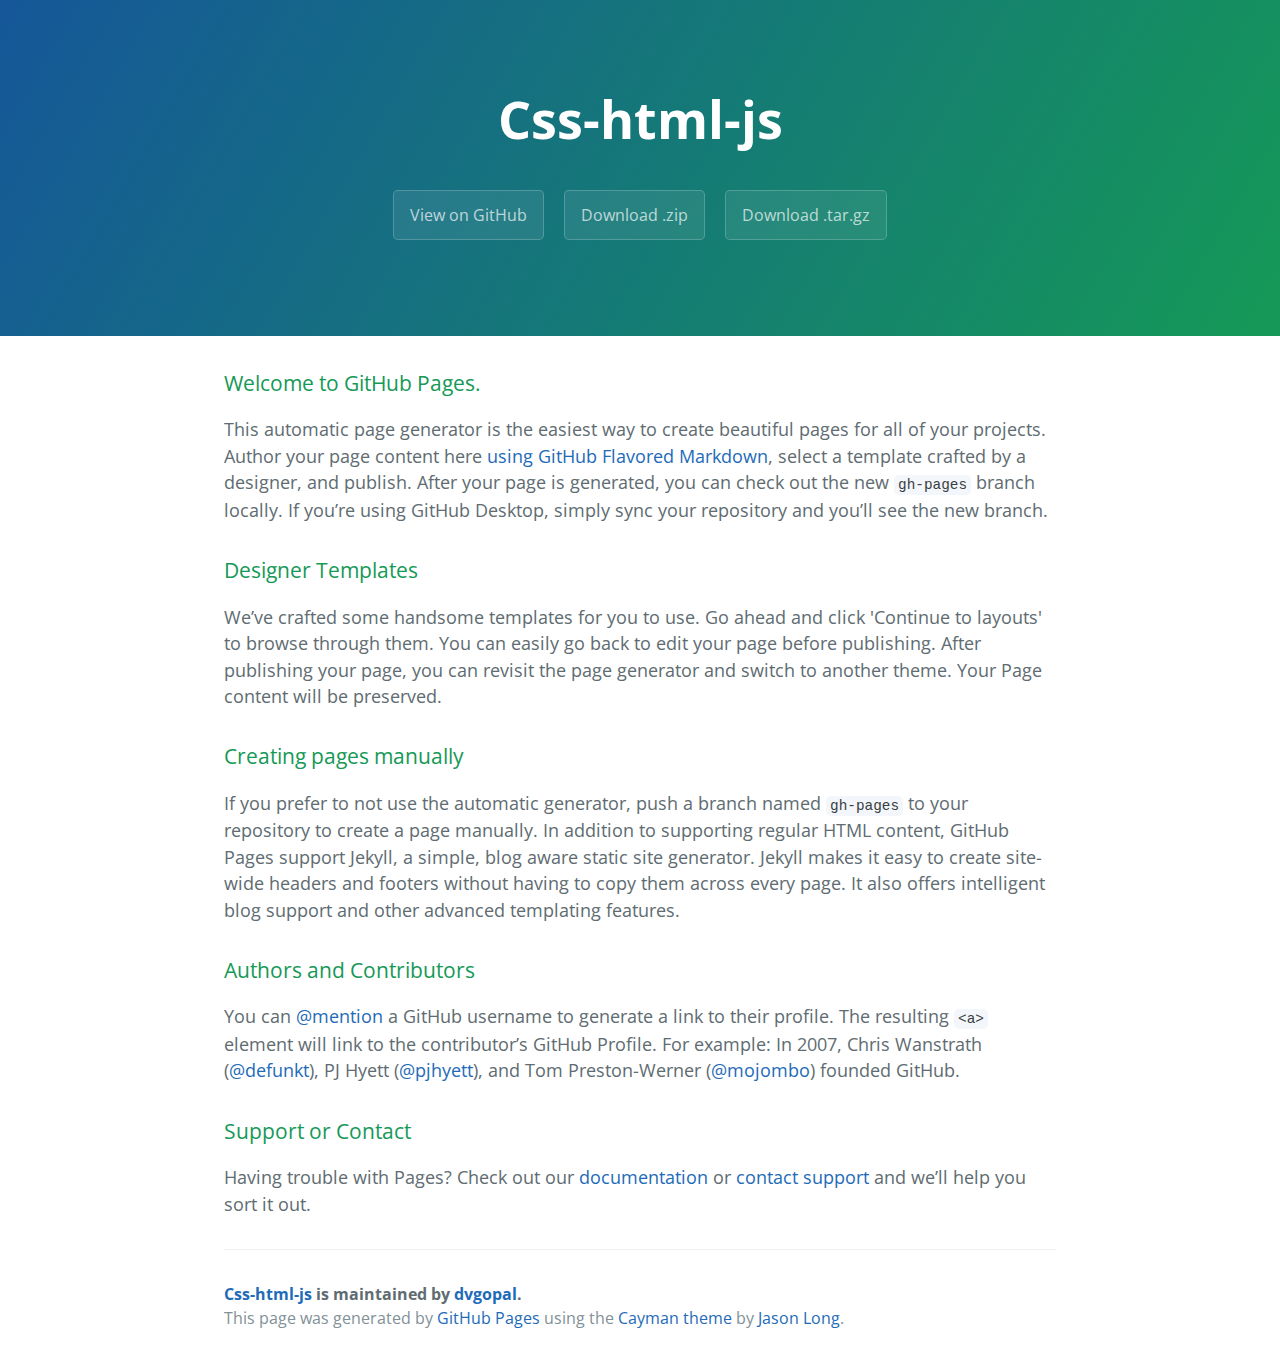
<file: index.html>
<!DOCTYPE html>
<html lang="en-us">
  <head>
    <meta charset="UTF-8">
    <title>Css-html-js by dvgopal</title>
    <meta name="viewport" content="width=device-width, initial-scale=1">
    <link rel="stylesheet" type="text/css" href="stylesheets/normalize.css" media="screen">
    <link href='https://fonts.googleapis.com/css?family=Open+Sans:400,700' rel='stylesheet' type='text/css'>
    <link rel="stylesheet" type="text/css" href="stylesheets/stylesheet.css" media="screen">
    <link rel="stylesheet" type="text/css" href="stylesheets/github-light.css" media="screen">
  </head>
  <body>
    <section class="page-header">
      <h1 class="project-name">Css-html-js</h1>
      <h2 class="project-tagline"></h2>
      <a href="https://github.com/dvgopal/css-html-js" class="btn">View on GitHub</a>
      <a href="https://github.com/dvgopal/css-html-js/zipball/master" class="btn">Download .zip</a>
      <a href="https://github.com/dvgopal/css-html-js/tarball/master" class="btn">Download .tar.gz</a>
    </section>

    <section class="main-content">
      <h3>
<a id="welcome-to-github-pages" class="anchor" href="#welcome-to-github-pages" aria-hidden="true"><span aria-hidden="true" class="octicon octicon-link"></span></a>Welcome to GitHub Pages.</h3>

<p>This automatic page generator is the easiest way to create beautiful pages for all of your projects. Author your page content here <a href="https://guides.github.com/features/mastering-markdown/">using GitHub Flavored Markdown</a>, select a template crafted by a designer, and publish. After your page is generated, you can check out the new <code>gh-pages</code> branch locally. If you’re using GitHub Desktop, simply sync your repository and you’ll see the new branch.</p>

<h3>
<a id="designer-templates" class="anchor" href="#designer-templates" aria-hidden="true"><span aria-hidden="true" class="octicon octicon-link"></span></a>Designer Templates</h3>

<p>We’ve crafted some handsome templates for you to use. Go ahead and click 'Continue to layouts' to browse through them. You can easily go back to edit your page before publishing. After publishing your page, you can revisit the page generator and switch to another theme. Your Page content will be preserved.</p>

<h3>
<a id="creating-pages-manually" class="anchor" href="#creating-pages-manually" aria-hidden="true"><span aria-hidden="true" class="octicon octicon-link"></span></a>Creating pages manually</h3>

<p>If you prefer to not use the automatic generator, push a branch named <code>gh-pages</code> to your repository to create a page manually. In addition to supporting regular HTML content, GitHub Pages support Jekyll, a simple, blog aware static site generator. Jekyll makes it easy to create site-wide headers and footers without having to copy them across every page. It also offers intelligent blog support and other advanced templating features.</p>

<h3>
<a id="authors-and-contributors" class="anchor" href="#authors-and-contributors" aria-hidden="true"><span aria-hidden="true" class="octicon octicon-link"></span></a>Authors and Contributors</h3>

<p>You can <a href="https://help.github.com/articles/basic-writing-and-formatting-syntax/#mentioning-users-and-teams" class="user-mention">@mention</a> a GitHub username to generate a link to their profile. The resulting <code>&lt;a&gt;</code> element will link to the contributor’s GitHub Profile. For example: In 2007, Chris Wanstrath (<a href="https://github.com/defunkt" class="user-mention">@defunkt</a>), PJ Hyett (<a href="https://github.com/pjhyett" class="user-mention">@pjhyett</a>), and Tom Preston-Werner (<a href="https://github.com/mojombo" class="user-mention">@mojombo</a>) founded GitHub.</p>

<h3>
<a id="support-or-contact" class="anchor" href="#support-or-contact" aria-hidden="true"><span aria-hidden="true" class="octicon octicon-link"></span></a>Support or Contact</h3>

<p>Having trouble with Pages? Check out our <a href="https://help.github.com/pages">documentation</a> or <a href="https://github.com/contact">contact support</a> and we’ll help you sort it out.</p>

      <footer class="site-footer">
        <span class="site-footer-owner"><a href="https://github.com/dvgopal/css-html-js">Css-html-js</a> is maintained by <a href="https://github.com/dvgopal">dvgopal</a>.</span>

        <span class="site-footer-credits">This page was generated by <a href="https://pages.github.com">GitHub Pages</a> using the <a href="https://github.com/jasonlong/cayman-theme">Cayman theme</a> by <a href="https://twitter.com/jasonlong">Jason Long</a>.</span>
      </footer>

    </section>

  
  </body>
</html>
</file>
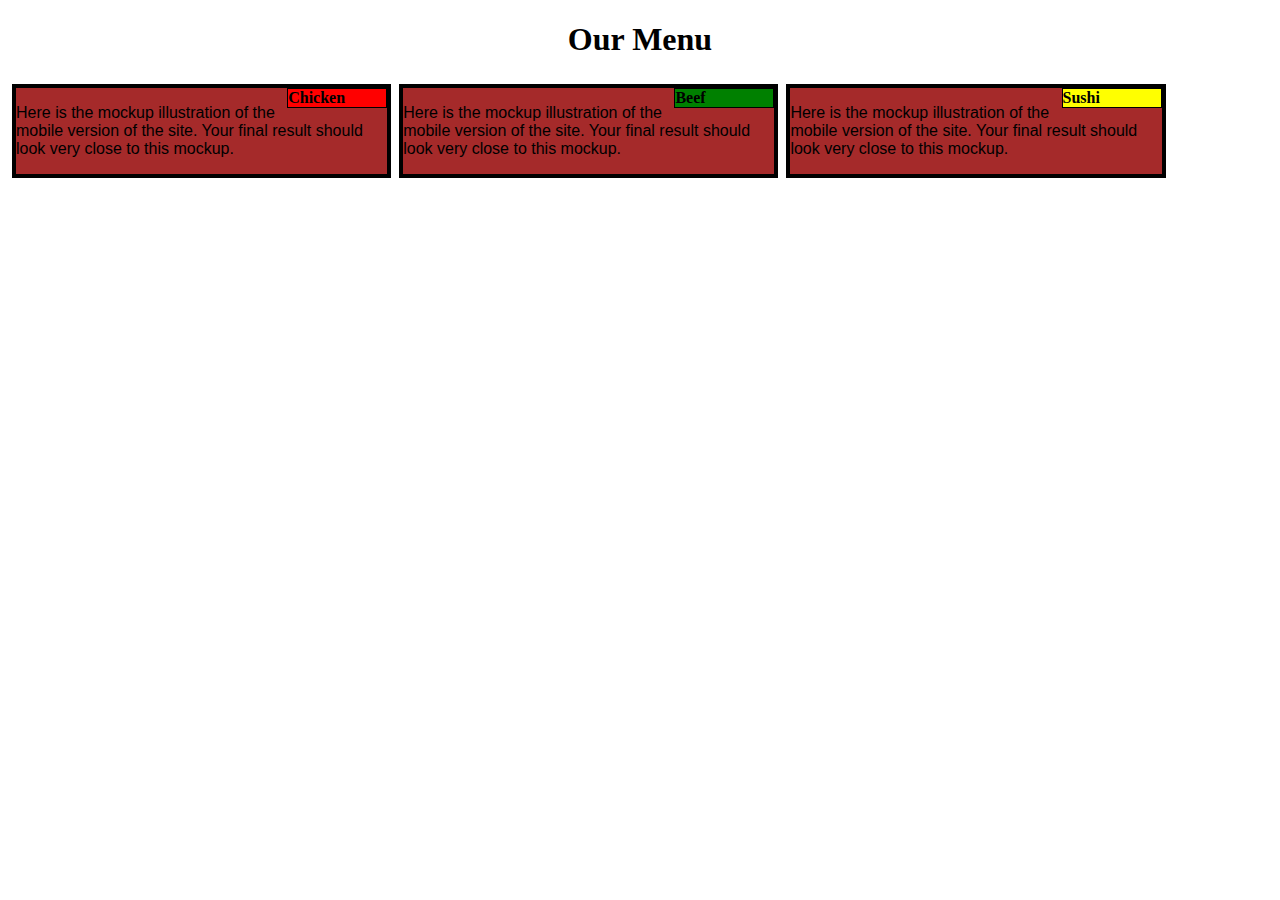
<file: module2-sol/index.html>
<!DOCTYPE html>
<html lang="en-us">
  <head>
    <meta charset="UTF-8">
    <title> Module2 Solution </title>
    <meta name="viewport" content="width=device-width, initial-scale=1">
    <link rel="stylesheet" type="text/css" href="stylesheets/stylesheet.css" media="screen"/>

  <body>
    <h1 class="headername">Our Menu</h1>


    <div class="row">
      <section>
        <div class="col-lg-1 col-md-1 col-sm-1">

          <p class="chicken">Chicken</p>
          <p class="content">Here is the mockup illustration of the mobile version of the site. Your final result should look very close to this mockup. </p>
        </div>
      </section>

      <section>
        <div class="col-lg-2 col-md-2 col-sm-2">
          <p class="beef">Beef</p>
           <p class="content">Here is the mockup illustration of the mobile version of the site. Your final result should look very close to this mockup. </p>
        </div>
      </section>

      <section>
        <div class="col-lg-3 col-md-3 col-sm-3">
          <p class="sushi">Sushi</p>
           <p class="content">Here is the mockup illustration of the mobile version of the site. Your final result should look very close to this mockup. </p>
        </div>
      </section>

    </div>
  </body>
</html>
</file>
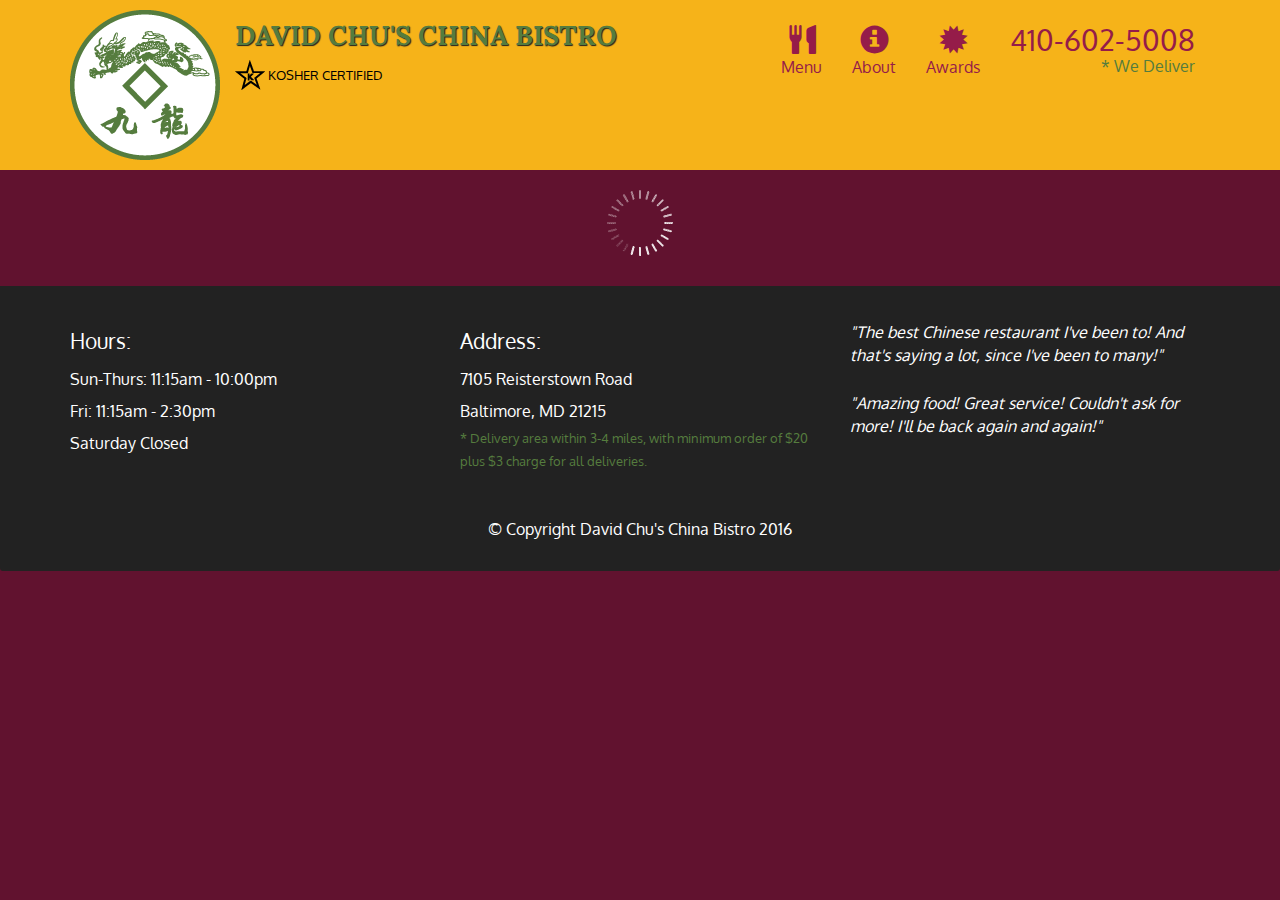
<file: module4-solution/index.html>
<!doctype html>
<html lang="en">
  <head>
    <meta charset="utf-8">
    <meta http-equiv="X-UA-Compatible" content="IE=edge">
    <meta name="viewport" content="width=device-width, initial-scale=1">
    <title>David Chu's China Bistro</title>
    <link rel="stylesheet" href="css/bootstrap.min.css">
    <link rel="stylesheet" href="css/styles.css">
    <link href='https://fonts.googleapis.com/css?family=Oxygen:400,300,700' rel='stylesheet' type='text/css'>
    <link href='https://fonts.googleapis.com/css?family=Lora' rel='stylesheet' type='text/css'>
  </head>
<body>
  <header>
    <nav id="header-nav" class="navbar navbar-default">
      <div class="container">
        <div class="navbar-header">
          <a href="index.html" class="pull-left visible-md visible-lg">
            <div id="logo-img" alt="Logo image"></div>
          </a>

          <div class="navbar-brand">
            <a href="index.html"><h1>David Chu's China Bistro</h1></a>
            <p>
              <img src="images/star-k-logo.png" alt="Kosher certification">
              <span>Kosher Certified</span>
            </p>
          </div>

          <button id="navbarToggle" type="button" class="navbar-toggle collapsed" data-toggle="collapse" data-target="#collapsable-nav" aria-expanded="false">
            <span class="sr-only">Toggle navigation</span>
            <span class="icon-bar"></span>
            <span class="icon-bar"></span>
            <span class="icon-bar"></span>
          </button>
        </div>
        
        <div id="collapsable-nav" class="collapse navbar-collapse">
           <ul id="nav-list" class="nav navbar-nav navbar-right">
            <li id="navHomeButton" class="visible-xs active">
              <a href="index.html">
                <span class="glyphicon glyphicon-home"></span> Home</a>
            </li>
            <li id="navMenuButton">
              <a href="#" onclick="$dc.loadMenuCategories();">
                <span class="glyphicon glyphicon-cutlery"></span><br class="hidden-xs"> Menu</a>
            </li>
            <li>
              <a href="#">
                <span class="glyphicon glyphicon-info-sign"></span><br class="hidden-xs"> About</a>
            </li>
            <li>
              <a href="#">
                <span class="glyphicon glyphicon-certificate"></span><br class="hidden-xs"> Awards</a>
            </li>
            <li id="phone" class="hidden-xs">
              <a href="tel:410-602-5008">
                <span>410-602-5008</span></a><div>* We Deliver</div>
            </li>
          </ul><!-- #nav-list -->
        </div><!-- .collapse .navbar-collapse -->
      </div><!-- .container -->
    </nav><!-- #header-nav -->
  </header>

  <div id="call-btn" class="visible-xs">
    <a class="btn" href="tel:410-602-5008">
    <span class="glyphicon glyphicon-earphone"></span>
    410-602-5008
    </a>
  </div>
  <div id="xs-deliver" class="text-center visible-xs">* We Deliver</div>

  <div id="main-content" class="container"></div>

  <footer class="panel-footer">
    <div class="container">
      <div class="row">
        <section id="hours" class="col-sm-4">
          <span>Hours:</span><br>
          Sun-Thurs: 11:15am - 10:00pm<br>
          Fri: 11:15am - 2:30pm<br>
          Saturday Closed
          <hr class="visible-xs">
        </section>
        <section id="address" class="col-sm-4">
          <span>Address:</span><br>
          7105 Reisterstown Road<br>
          Baltimore, MD 21215
          <p>* Delivery area within 3-4 miles, with minimum order of $20 plus $3 charge for all deliveries.</p>
          <hr class="visible-xs">
        </section>
        <section id="testimonials" class="col-sm-4">
          <p>"The best Chinese restaurant I've been to! And that's saying a lot, since I've been to many!"</p>
          <p>"Amazing food! Great service! Couldn't ask for more! I'll be back again and again!"</p>
        </section>
      </div>
      <div class="text-center">&copy; Copyright David Chu's China Bistro 2016</div>
    </div>
  </footer>

  <!-- jQuery (Bootstrap JS plugins depend on it) -->
  <script src="js/jquery-2.1.4.min.js"></script>
  <script src="js/bootstrap.min.js"></script>
  <script src="js/ajax-utils.js"></script>
  <script src="js/script.js"></script>
</body>
</html>
</file>
<file: stylesheets/stylesheet.css>
* {
  box-sizing: border-box; }

body {
  padding: 0;
  margin: 0;
  font-family: "Open Sans", "Helvetica Neue", Helvetica, Arial, sans-serif;
  font-size: 16px;
  line-height: 1.5;
  color: #606c71; }

a {
  color: #1e6bb8;
  text-decoration: none; }
  a:hover {
    text-decoration: underline; }

.btn {
  display: inline-block;
  margin-bottom: 1rem;
  color: rgba(255, 255, 255, 0.7);
  background-color: rgba(255, 255, 255, 0.08);
  border-color: rgba(255, 255, 255, 0.2);
  border-style: solid;
  border-width: 1px;
  border-radius: 0.3rem;
  transition: color 0.2s, background-color 0.2s, border-color 0.2s; }
  .btn + .btn {
    margin-left: 1rem; }

.btn:hover {
  color: rgba(255, 255, 255, 0.8);
  text-decoration: none;
  background-color: rgba(255, 255, 255, 0.2);
  border-color: rgba(255, 255, 255, 0.3); }

@media screen and (min-width: 64em) {
  .btn {
    padding: 0.75rem 1rem; } }

@media screen and (min-width: 42em) and (max-width: 64em) {
  .btn {
    padding: 0.6rem 0.9rem;
    font-size: 0.9rem; } }

@media screen and (max-width: 42em) {
  .btn {
    display: block;
    width: 100%;
    padding: 0.75rem;
    font-size: 0.9rem; }
    .btn + .btn {
      margin-top: 1rem;
      margin-left: 0; } }

.page-header {
  color: #fff;
  text-align: center;
  background-color: #159957;
  background-image: linear-gradient(120deg, #155799, #159957); }

@media screen and (min-width: 64em) {
  .page-header {
    padding: 5rem 6rem; } }

@media screen and (min-width: 42em) and (max-width: 64em) {
  .page-header {
    padding: 3rem 4rem; } }

@media screen and (max-width: 42em) {
  .page-header {
    padding: 2rem 1rem; } }

.project-name {
  margin-top: 0;
  margin-bottom: 0.1rem; }

@media screen and (min-width: 64em) {
  .project-name {
    font-size: 3.25rem; } }

@media screen and (min-width: 42em) and (max-width: 64em) {
  .project-name {
    font-size: 2.25rem; } }

@media screen and (max-width: 42em) {
  .project-name {
    font-size: 1.75rem; } }

.project-tagline {
  margin-bottom: 2rem;
  font-weight: normal;
  opacity: 0.7; }

@media screen and (min-width: 64em) {
  .project-tagline {
    font-size: 1.25rem; } }

@media screen and (min-width: 42em) and (max-width: 64em) {
  .project-tagline {
    font-size: 1.15rem; } }

@media screen and (max-width: 42em) {
  .project-tagline {
    font-size: 1rem; } }

.main-content :first-child {
  margin-top: 0; }
.main-content img {
  max-width: 100%; }
.main-content h1, .main-content h2, .main-content h3, .main-content h4, .main-content h5, .main-content h6 {
  margin-top: 2rem;
  margin-bottom: 1rem;
  font-weight: normal;
  color: #159957; }
.main-content p {
  margin-bottom: 1em; }
.main-content code {
  padding: 2px 4px;
  font-family: Consolas, "Liberation Mono", Menlo, Courier, monospace;
  font-size: 0.9rem;
  color: #383e41;
  background-color: #f3f6fa;
  border-radius: 0.3rem; }
.main-content pre {
  padding: 0.8rem;
  margin-top: 0;
  margin-bottom: 1rem;
  font: 1rem Consolas, "Liberation Mono", Menlo, Courier, monospace;
  color: #567482;
  word-wrap: normal;
  background-color: #f3f6fa;
  border: solid 1px #dce6f0;
  border-radius: 0.3rem; }
  .main-content pre > code {
    padding: 0;
    margin: 0;
    font-size: 0.9rem;
    color: #567482;
    word-break: normal;
    white-space: pre;
    background: transparent;
    border: 0; }
.main-content .highlight {
  margin-bottom: 1rem; }
  .main-content .highlight pre {
    margin-bottom: 0;
    word-break: normal; }
.main-content .highlight pre, .main-content pre {
  padding: 0.8rem;
  overflow: auto;
  font-size: 0.9rem;
  line-height: 1.45;
  border-radius: 0.3rem; }
.main-content pre code, .main-content pre tt {
  display: inline;
  max-width: initial;
  padding: 0;
  margin: 0;
  overflow: initial;
  line-height: inherit;
  word-wrap: normal;
  background-color: transparent;
  border: 0; }
  .main-content pre code:before, .main-content pre code:after, .main-content pre tt:before, .main-content pre tt:after {
    content: normal; }
.main-content ul, .main-content ol {
  margin-top: 0; }
.main-content blockquote {
  padding: 0 1rem;
  margin-left: 0;
  color: #819198;
  border-left: 0.3rem solid #dce6f0; }
  .main-content blockquote > :first-child {
    margin-top: 0; }
  .main-content blockquote > :last-child {
    margin-bottom: 0; }
.main-content table {
  display: block;
  width: 100%;
  overflow: auto;
  word-break: normal;
  word-break: keep-all; }
  .main-content table th {
    font-weight: bold; }
  .main-content table th, .main-content table td {
    padding: 0.5rem 1rem;
    border: 1px solid #e9ebec; }
.main-content dl {
  padding: 0; }
  .main-content dl dt {
    padding: 0;
    margin-top: 1rem;
    font-size: 1rem;
    font-weight: bold; }
  .main-content dl dd {
    padding: 0;
    margin-bottom: 1rem; }
.main-content hr {
  height: 2px;
  padding: 0;
  margin: 1rem 0;
  background-color: #eff0f1;
  border: 0; }

@media screen and (min-width: 64em) {
  .main-content {
    max-width: 64rem;
    padding: 2rem 6rem;
    margin: 0 auto;
    font-size: 1.1rem; } }

@media screen and (min-width: 42em) and (max-width: 64em) {
  .main-content {
    padding: 2rem 4rem;
    font-size: 1.1rem; } }

@media screen and (max-width: 42em) {
  .main-content {
    padding: 2rem 1rem;
    font-size: 1rem; } }

.site-footer {
  padding-top: 2rem;
  margin-top: 2rem;
  border-top: solid 1px #eff0f1; }

.site-footer-owner {
  display: block;
  font-weight: bold; }

.site-footer-credits {
  color: #819198; }

@media screen and (min-width: 64em) {
  .site-footer {
    font-size: 1rem; } }

@media screen and (min-width: 42em) and (max-width: 64em) {
  .site-footer {
    font-size: 1rem; } }

@media screen and (max-width: 42em) {
  .site-footer {
    font-size: 0.9rem; } }
</file>
<file: stylesheets/github-light.css>
/*
   Copyright 2014 GitHub Inc.

   Licensed under the Apache License, Version 2.0 (the "License");
   you may not use this file except in compliance with the License.
   You may obtain a copy of the License at

       http://www.apache.org/licenses/LICENSE-2.0

   Unless required by applicable law or agreed to in writing, software
   distributed under the License is distributed on an "AS IS" BASIS,
   WITHOUT WARRANTIES OR CONDITIONS OF ANY KIND, either express or implied.
   See the License for the specific language governing permissions and
   limitations under the License.

*/

.pl-c /* comment */ {
  color: #969896;
}

.pl-c1      /* constant, markup.raw, meta.diff.header, meta.module-reference, meta.property-name, support, support.constant, support.variable, variable.other.constant */,
.pl-s .pl-v /* string variable */ {
  color: #0086b3;
}

.pl-e  /* entity */,
.pl-en /* entity.name */ {
  color: #795da3;
}

.pl-s .pl-s1 /* string source */,
.pl-smi      /* storage.modifier.import, storage.modifier.package, storage.type.java, variable.other, variable.parameter.function */ {
  color: #333;
}

.pl-ent /* entity.name.tag */ {
  color: #63a35c;
}

.pl-k /* keyword, storage, storage.type */ {
  color: #a71d5d;
}

.pl-pds              /* punctuation.definition.string, string.regexp.character-class */,
.pl-s                /* string */,
.pl-s .pl-pse .pl-s1 /* string punctuation.section.embedded source */,
.pl-sr               /* string.regexp */,
.pl-sr .pl-cce       /* string.regexp constant.character.escape */,
.pl-sr .pl-sra       /* string.regexp string.regexp.arbitrary-repitition */,
.pl-sr .pl-sre       /* string.regexp source.ruby.embedded */ {
  color: #183691;
}

.pl-v /* variable */ {
  color: #ed6a43;
}

.pl-id /* invalid.deprecated */ {
  color: #b52a1d;
}

.pl-ii /* invalid.illegal */ {
  background-color: #b52a1d;
  color: #f8f8f8;
}

.pl-sr .pl-cce /* string.regexp constant.character.escape */ {
  color: #63a35c;
  font-weight: bold;
}

.pl-ml /* markup.list */ {
  color: #693a17;
}

.pl-mh        /* markup.heading */,
.pl-mh .pl-en /* markup.heading entity.name */,
.pl-ms        /* meta.separator */ {
  color: #1d3e81;
  font-weight: bold;
}

.pl-mq /* markup.quote */ {
  color: #008080;
}

.pl-mi /* markup.italic */ {
  color: #333;
  font-style: italic;
}

.pl-mb /* markup.bold */ {
  color: #333;
  font-weight: bold;
}

.pl-md /* markup.deleted, meta.diff.header.from-file */ {
  background-color: #ffecec;
  color: #bd2c00;
}

.pl-mi1 /* markup.inserted, meta.diff.header.to-file */ {
  background-color: #eaffea;
  color: #55a532;
}

.pl-mdr /* meta.diff.range */ {
  color: #795da3;
  font-weight: bold;
}

.pl-mo /* meta.output */ {
  color: #1d3e81;
}
</file>
<file: module2-sol/stylesheets/stylesheet.css>
/********** Base styles **********/
* {
  box-sizing: border-box;
}
h1.headername {
  text-align: center;
  font-weight: bold;
}
/*
p {
  border: 1px solid black;
  
 
  height: 150px;
  margin-right: auto;
  margin-left: auto;
  font-family: Helvetica;
  color: white;
}
*/
.content{
  font-family: sans-serif;

}

/* Simple Responsive Framework. */
.row {
  width: 100%;
}

p.chicken{
  border: 1px solid black;
  width:100px;
  position:relative;
  float: right;
  margin: auto;
  background: red;
  font-weight: bold;
}

p.beef{
  border: 1px solid black;
  width:100px;
  position:relative;
  float: right;
  margin: auto;
  background: green;
  font-weight: bold;
}

p.sushi{
  border: 1px solid black;
  width:100px;
  position:relative;
  float: right;
  margin: auto;
  background: yellow;
  font-weight: bold;
}

/********** Large devices only **********/
@media (min-width: 992px) {
  .col-lg-1, .col-lg-2, .col-lg-3  {
    background-color: #A52A2A;
    float: left;
  border: 4px solid black;
  margin: 4px;
  }
  .col-lg-1 {
    width: 30%;
  }
  .col-lg-2 {
    width: 30%;
  }
  .col-lg-3 {
    width: 30%;
  }

}

/********** Medium devices only **********/
@media (min-width: 768px) and (max-width: 991px) {
  .col-md-1, .col-md-2, .col-md-3 {
    float: left;
    background-color: #A52A2A;
    border: 4px solid black;
    margin-bottom: 5px;
  }
  .col-md-1 {
    width: 49%;
    margin-righ:2px;
  }
  .col-md-2 {
    width: 49%;
    margin-left:2px;
  }
  .col-md-3 {
    width: 98.25%;
  }

}

/********** Small devices only **********/
@media (max-width: 767px) {
  .col-sm-1, .col-sm-2, .col-sm-3 {
    float: left;
    background-color: #A52A2A;
    border: 4px solid black;
    margin: 4px;
  }
  .col-sm-1 {
    width: 100%;
  }
  .col-sm-2 {
    width: 100%;
  }
  .col-sm-3 {
    width: 100%;
  }

}
</file>
<file: module4-solution/css/styles.css>
body {
  font-size: 16px;
  color: #fff;
  background-color: #61122f;
  font-family: 'Oxygen', sans-serif;
}

/** HEADER **/
#header-nav {
  background-color: #f6b319;
  border-radius: 0;
  border: 0;
}

#logo-img {
  background: url('../images/restaurant-logo_large.png') no-repeat;
  width: 150px;
  height: 150px;
  margin: 10px 15px 10px 0;
}

.navbar-brand {
  padding-top: 25px;
}
.navbar-brand h1 { /* Restaurant name */
  font-family: 'Lora', serif;
  color: #557c3e;
  font-size: 1.5em;
  text-transform: uppercase;
  font-weight: bold;
  text-shadow: 1px 1px 1px #222;
  margin-top: 0;
  margin-bottom: 0;
  line-height: .75;
}
.navbar-brand a:hover, .navbar-brand a:focus {
  text-decoration: none;
}
.navbar-brand p { /* Kosher cert */
  color: #000;
  text-transform: uppercase;
  font-size: .7em;
  margin-top: 15px;
}
.navbar-brand p span { /* Star-K */
  vertical-align: middle;
}

#nav-list {
  margin-top: 10px;
}
#nav-list a {
  color: #951C49;
  text-align: center;
}
#nav-list a:hover {
  background: #E7E7E7;
}
#nav-list a span {
  font-size: 1.8em;
}

#phone {
  margin-top: 5px;
}
#phone a { /* Phone number */
  text-align: right;
  padding-bottom: 0;
}
#phone div { /* We Deliver */
  color: #557c3e;
  text-align: right;
  padding-right: 15px;
}

.navbar-header button.navbar-toggle, .navbar-header .icon-bar {
  border: 1px solid #61122f;
}
.navbar-header button.navbar-toggle {
  clear: both;
  margin-top: -30px;
}
/* END HEADER */

/* FOOTER */
.panel-footer {
  margin-top: 30px;
  padding-top: 35px;
  padding-bottom: 30px;
  background-color: #222;
  border-top: 0;
}
.panel-footer div.row {
  margin-bottom: 35px;
}
#hours, #address {
  line-height: 2;
}
#hours > span, #address > span {
  font-size: 1.3em;
}
#address p {
  color: #557c3e;
  font-size: .8em;
  line-height: 1.8;
}
#testimonials {
  font-style: italic;
}
#testimonials p:nth-child(2) {
  margin-top: 25px;
}
/* END FOOTER */



/* HOME PAGE */
.container .jumbotron {
  box-shadow: 0 0 50px #3F0C1F;
  border: 2px solid #3F0C1F;
}

#menu-tile, #specials-tile, #map-tile {
  height: 250px;
  width: 100%;
  margin-bottom: 15px;
  position: relative;
  border: 2px solid #3F0C1F;
  overflow: hidden;
}
#menu-tile:hover, #specials-tile:hover, #map-tile:hover {
  box-shadow: 0 1px 5px 1px #cccccc;
}
#menu-tile {
  background: url('../images/menu-tile.jpg') no-repeat;
  background-position: center;
}
#specials-tile {
  background: url('../images/specials-tile.jpg') no-repeat;
  background-position: center;
}
#menu-tile span, #specials-tile span, #map-tile span {
  position: absolute;
  bottom: 0;
  right: 0;
  width: 100%;
  text-align: center;
  font-size: 1.6em;
  text-transform: uppercase;
  background-color: #000;
  color: #fff;
  opacity: .8;
}
/* END HOME PAGE */

/* MENU CATEGORIES PAGE */
.category-tile { 
  position: relative;
  border: 2px solid #3F0C1F;
  overflow: hidden;
  width: 200px;
  height: 200px;
  margin: 0 auto 15px;
}
.category-tile span {
  position: absolute;
  bottom: 0;
  right: 0;
  width: 100%;
  text-align: center;
  font-size: 1.2em;
  text-transform: uppercase;
  background-color: #000;
  color: #fff;
  opacity: .8;
}
.category-tile:hover {
  box-shadow: 0 1px 5px 1px #cccccc;
}

#menu-categories-title + div {
  margin-bottom: 50px;
}
/* END MENU CATEGORIES PAGE */

/* SINGLE CATEGORY PAGE */
.menu-item-tile {
  margin-bottom: 25px;
}
.menu-item-tile hr {
  width: 80%;
}
.menu-item-tile .menu-item-price {
  font-size: 1.1em;
  text-align: right;
  margin-top: -15px;
  margin-right: -15px;
}
.menu-item-tile .menu-item-price span {
  font-size: .6em;
}
.menu-item-photo {
  position: relative;
  border: 2px solid #3F0C1F; 
  overflow: hidden;
  padding: 0;
  margin-right: -15px;
  margin-left: auto;
  margin-bottom: 20px;
  max-width: 250px;
}
.menu-item-photo div {
  position: absolute;
  bottom: 0;
  right: 0;
  width: 80px;
  background-color: #557c3e;
  text-align: center;
}
.menu-item-description {
  padding-right: 30px;
}
h3.menu-item-title {
  margin: 0 0 10px;
}
.menu-item-details {
  font-size: .9em;
  font-style: italic;
}
/* END SINGLE CATEGORY PAGE */


/********** Large devices only **********/
@media (min-width: 1200px) {
  .container .jumbotron {
    background: url('../images/jumbotron_1200.jpg') no-repeat;
    height: 675px;
  }
}

/********** Medium devices only **********/
@media (min-width: 992px) and (max-width: 1199px) {
  /* Header */
  #logo-img {
    background: url('../images/restaurant-logo_medium.png') no-repeat;
    width: 100px;
    height: 100px;
    margin: 5px 5px 5px 0;
  }
  /* End Header */

  /* Home Page */
  .container .jumbotron {
    background: url('../images/jumbotron_992.jpg') no-repeat;
    height: 558px;
  }
  /* End Home Page */
}

/********** Small devices only **********/
@media (min-width: 768px) and (max-width: 991px) {
  /* Home Page */
  .container .jumbotron {
    background: url('../images/jumbotron_768.jpg') no-repeat;
    height: 432px;
  }
  /* End Home Page */
}

/********** Extra small devices only **********/
@media (max-width: 767px) {
  /* Header */
  .navbar-brand {
    padding-top: 10px;
    height: 80px;
  }
  .navbar-brand h1 { /* Restaurant name */
    padding-top: 10px;
    font-size: 5vw; /* 1vw = 1% of viewport width */
  }
  .navbar-brand p { /* Kosher cert */
    font-size: .6em;
    margin-top: 12px;
  }
  .navbar-brand p img { /* Star-K */
    height: 20px;
  }

  #collapsable-nav a { /* Collapsed nav menu text */
    font-size: 1.2em;
  }
  #collapsable-nav a span { /* Collapsed nav menu glyph */
    font-size: 1em;
    margin-right: 5px;
  }

  #call-btn > a {
    font-size: 1.5em;
    display: block;
    margin: 0 20px;
    padding: 10px;
    border: 2px solid #fff;
    background-color: #f6b319;
    color: #951c49;
  }
  #xs-deliver {
    margin-top: 5px;
    font-size: .7em;
    letter-spacing: .1em;
    text-transform: uppercase;
  }
  /* End Header */

  /* Footer */
  .panel-footer section {
    margin-bottom: 30px;
    text-align: center;
  }
  .panel-footer section:nth-child(3) {
    margin-bottom: 0; /* margin already exists on the whole row */
  }
  .panel-footer section hr {
    width: 50%;
  }
  /* End Footer */

  /* Home Page */
  .container .jumbotron {
    margin-top: 30px;
    padding: 0;
  }
  #menu-tile, #specials-tile {
    width: 360px;
    margin: 0 auto 15px;
  }

  .menu-item-photo {
    margin-right: auto;
  }
  .menu-item-tile .menu-item-price {
    text-align: center;
  }
  .menu-item-description {
    text-align: center;;
  }
}


/********** Super extra small devices Only :-) (e.g., iPhone 4) **********/
@media (max-width: 479px) {
  /* Header */
  .navbar-brand h1 { /* Restaurant name */
    padding-top: 5px;
    font-size: 6vw;
  }
  /* End Header */
  
  /* Home page */
  #menu-tile, #specials-tile {
    width: 280px;
    margin: 0 auto 15px;
  }

  .col-xxs-12 {
    position: relative;
    min-height: 1px;
    padding-right: 15px;
    padding-left: 15px;
    float: left;
    width: 100%;
  }
}
</file>
